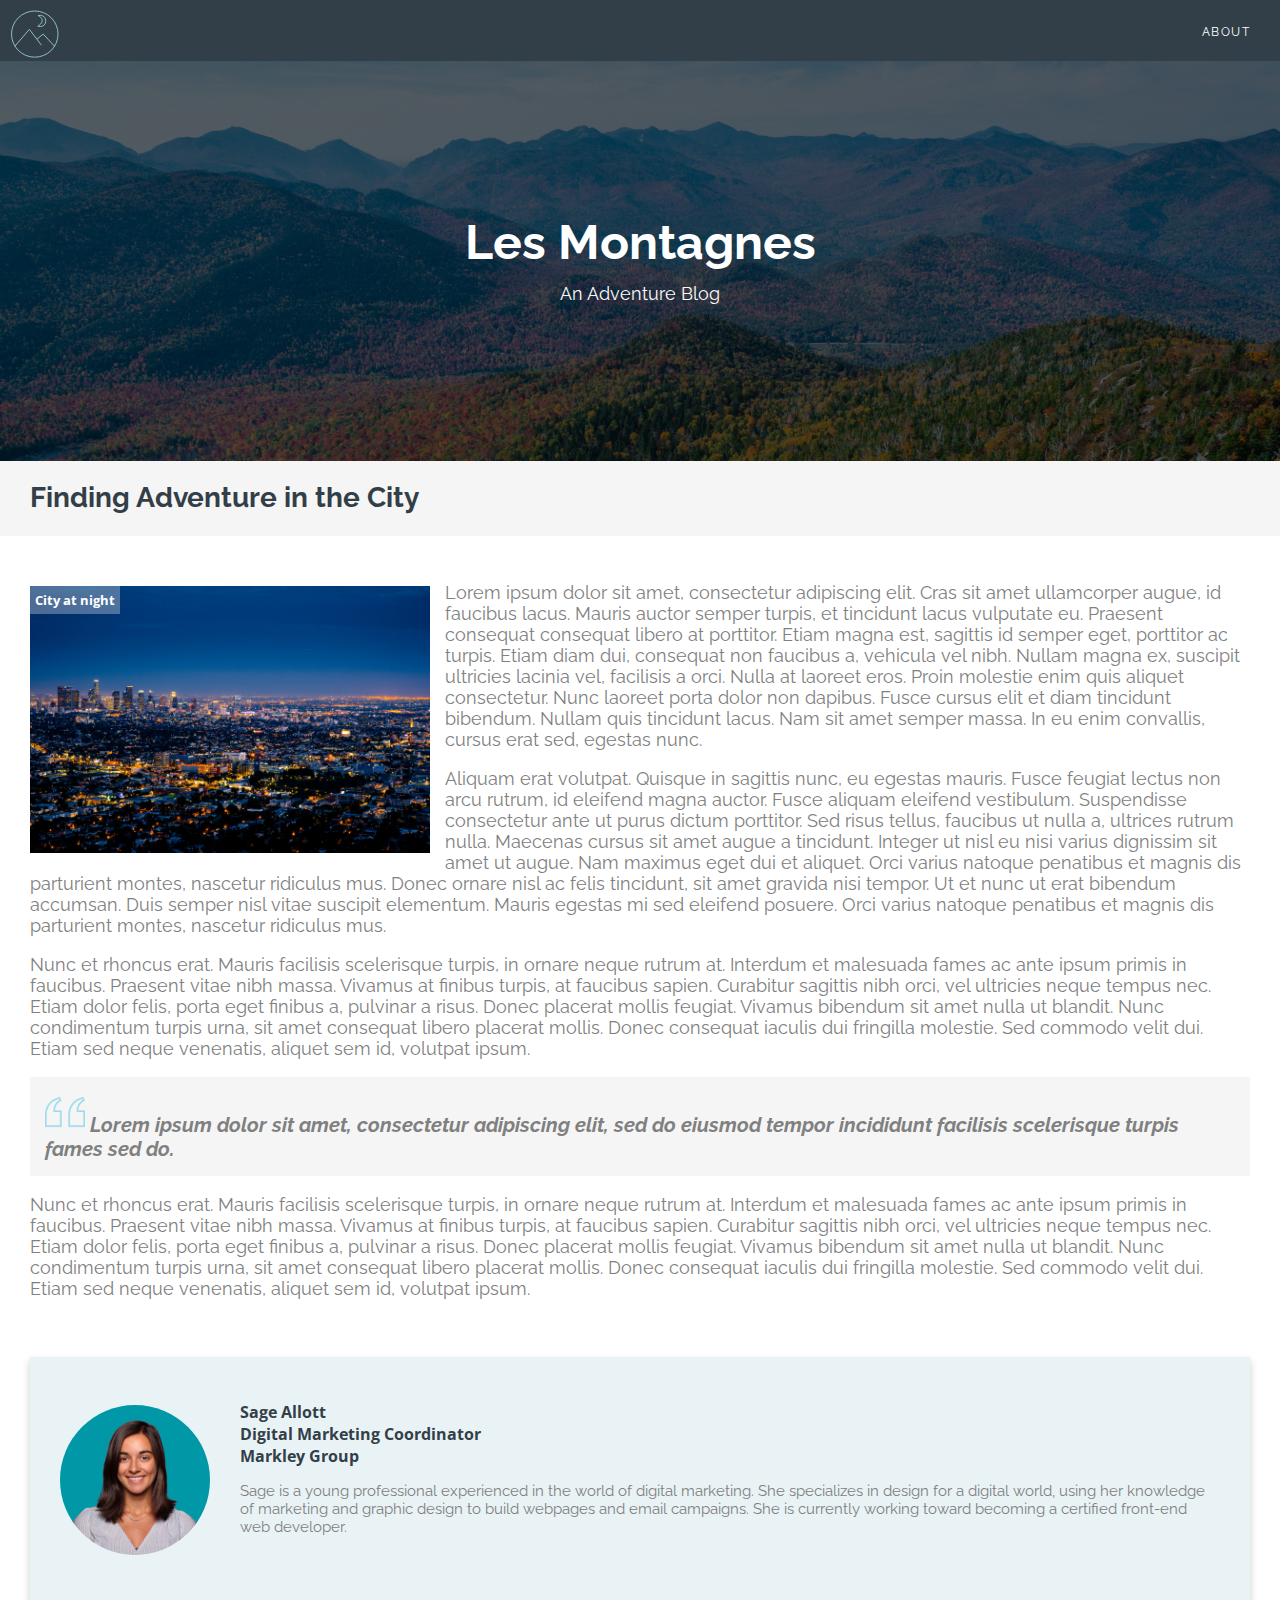
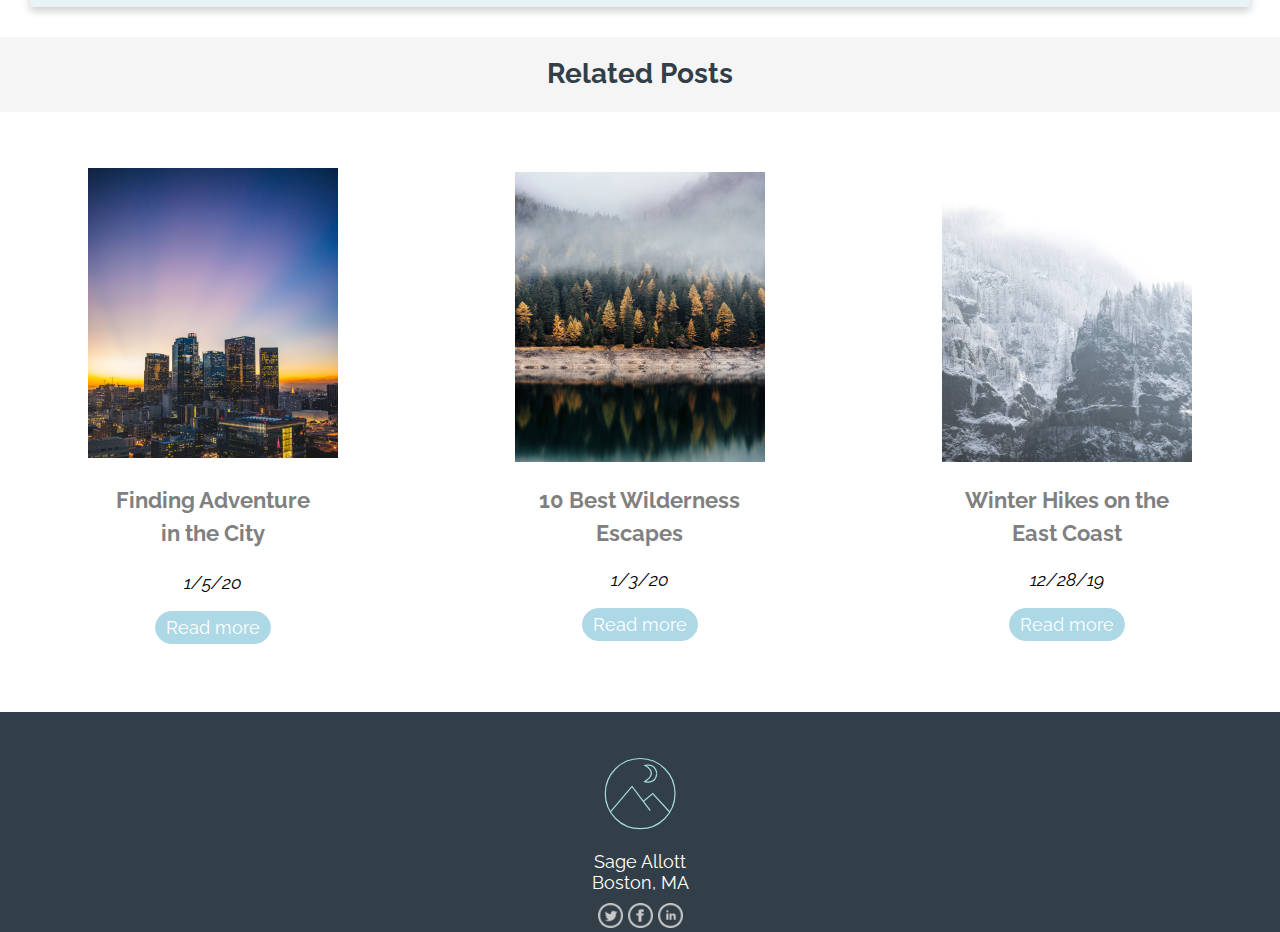
<file: les montagnes/blog_post.html>
<!doctype html>
<html lang="en">
<head>
<meta charset="utf-8">
<title>Les Montagnes</title>
	<link rel="stylesheet" href="style.css"/>
	<link href="https://fonts.googleapis.com/css?family=Raleway|Roboto&display=swap" rel="stylesheet">
	<link href="https://fonts.googleapis.com/css?family=Open+Sans:700&display=swap" rel="stylesheet">
</head>
<body>  
	<div class="menu">
        <div class="logo">
			<a href="main.html"><img id="logo-head" src="images/montagnes-logo.svg" alt="Mountains"/></a> 
		</div>
		<div class="items">
			<a href="main.html" id="menu-item">About</a>
		</div>
    </div>
    <div class="body-container">
        <div class="home-content">
			<h1 id="home-header">Les Montagnes</h1>
			<p id="home-subh">An Adventure Blog</p>
		</div>
			<div class="blog-header">
					<h2>
						Finding Adventure in the City
					</h2>
				</div>
		<div class="blog-container">
			<div id="blog-post">
				<div class="img-paragraph">
					<figure>
						<img id="featured-img" src="images/henning-witzel-ukvgqriuOgo-unsplash.jpg">
						<figcaption id="img-caption">City at night</figcaption>
					</figure>
						<span id="blog-body">
							Lorem ipsum dolor sit amet, consectetur adipiscing elit. Cras sit amet ullamcorper augue, id faucibus lacus. Mauris auctor semper turpis, et tincidunt lacus vulputate eu. Praesent consequat consequat libero at porttitor. Etiam magna est, sagittis id semper eget, porttitor ac turpis. Etiam diam dui, consequat non faucibus a, vehicula vel nibh. Nullam magna ex, suscipit ultricies lacinia vel, facilisis a orci. Nulla at laoreet eros. Proin molestie enim quis aliquet consectetur. Nunc laoreet porta dolor non dapibus. Fusce cursus elit et diam tincidunt bibendum. Nullam quis tincidunt lacus. Nam sit amet semper massa. In eu enim convallis, cursus erat sed, egestas nunc.
						</span>
				</div>
				<p id="blog-body">
					Aliquam erat volutpat. Quisque in sagittis nunc, eu egestas mauris. Fusce feugiat lectus non arcu rutrum, id eleifend magna auctor. Fusce aliquam eleifend vestibulum. Suspendisse consectetur ante ut purus dictum porttitor. Sed risus tellus, faucibus ut nulla a, ultrices rutrum nulla. Maecenas cursus sit amet augue a tincidunt. Integer ut nisl eu nisi varius dignissim sit amet ut augue. Nam maximus eget dui et aliquet. Orci varius natoque penatibus et magnis dis parturient montes, nascetur ridiculus mus. Donec ornare nisl ac felis tincidunt, sit amet gravida nisi tempor. Ut et nunc ut erat bibendum accumsan. Duis semper nisl vitae suscipit elementum. Mauris egestas mi sed eleifend posuere. Orci varius natoque penatibus et magnis dis parturient montes, nascetur ridiculus mus.
				</p>
				<p id="blog-body">
					Nunc et rhoncus erat. Mauris facilisis scelerisque turpis, in ornare neque rutrum at. Interdum et malesuada fames ac ante ipsum primis in faucibus. Praesent vitae nibh massa. Vivamus at finibus turpis, at faucibus sapien. Curabitur sagittis nibh orci, vel ultricies neque tempus nec. Etiam dolor felis, porta eget finibus a, pulvinar a risus. Donec placerat mollis feugiat. Vivamus bibendum sit amet nulla ut blandit. Nunc condimentum turpis urna, sit amet consequat libero placerat mollis. Donec consequat iaculis dui fringilla molestie. Sed commodo velit dui. Etiam sed neque venenatis, aliquet sem id, volutpat ipsum.
				</p>
				<blockquote id="quote">
					<img id="quotation" src="images/iconmonstr-quote-left-thin-240 (1).png">
					Lorem ipsum dolor sit amet, consectetur adipiscing elit, sed do eiusmod tempor incididunt facilisis scelerisque turpis fames sed do.
				</blockquote>	
				<p id="blog-body">
					Nunc et rhoncus erat. Mauris facilisis scelerisque turpis, in ornare neque rutrum at. Interdum et malesuada fames ac ante ipsum primis in faucibus. Praesent vitae nibh massa. Vivamus at finibus turpis, at faucibus sapien. Curabitur sagittis nibh orci, vel ultricies neque tempus nec. Etiam dolor felis, porta eget finibus a, pulvinar a risus. Donec placerat mollis feugiat. Vivamus bibendum sit amet nulla ut blandit. Nunc condimentum turpis urna, sit amet consequat libero placerat mollis. Donec consequat iaculis dui fringilla molestie. Sed commodo velit dui. Etiam sed neque venenatis, aliquet sem id, volutpat ipsum.
				</p>
			</div>
				<div id="blog-info" class="card">
					<div id="info-left">
						<p>
							<img id="author-image" src="images/sage.jpeg" alt="Author Image">
						</p>
					</div>
				<div id="info-right">
					<h2 id="author-name">
						Sage Allott<br>
						<span id="author-title">
						 Digital Marketing Coordinator<br>
						 Markley Group
						 </span>
					</h2> 
					<p id="author-bio">
						Sage is a young professional experienced in the world of digital marketing. She specializes in design for a digital world, using her knowledge of marketing and graphic design to build webpages and email campaigns. She is currently working toward becoming a certified front-end web developer.
					</p>
				</div>
			</div>
		</div>
		<div class="recent-blogs-header">
			<h2>
				Related Posts
			</h2>
		</div>
	    <div class="recent-blogs">
			<div id="blog-1">
				<p>
					<img id="blog-icon" src="images/city-blog.jpg" alt="City Skyline">
				</p>
				<h3 id="blog-title">
					Finding Adventure<br>in the City
				</h3> 
				<p id="blog-date">
					1/5/20
				</p>
				<button id="blog-button"><a href="blog_post.html">Read more</a></button>
			</div>
			<div id="blog-2">
				<p>
					<img id="blog-icon" src="images/wilderness-blog.jpg" alt="Trees on Lake">
				</p>
				<h2 id="blog-title">
					10 Best Wilderness<br>Escapes
				</h2>
				<p id="blog-date">
					1/3/20
				</p>
				<button id="blog-button"><a href="blog_post.html">Read more</a></button>
			</div>
			<div id="blog-3">
				<p>
					<img id="blog-icon" src="images/winter-blog.jpg" alt="Snowy Mountain">
				</p>
				<h2 id="blog-title">
					Winter Hikes on the<br>East Coast
				</h2>
				<p id="blog-date">
					12/28/19
				</p>
				<button id="blog-button"><a href="blog_post.html">Read more</a></button>
			</div>
		</div>
		<footer>
			<div class="foot-menu">
				<a href="main.html"><img id="logo-foot" src="images/montagnes-logo.svg" alt="Mountains"/></a>
				<p id="address">Sage Allott<br>Boston, MA<br>
						<a href="https://www.twitter.com"><img id="social-icon" src="images/iconmonstr-twitter-5-240 (1).png" alt="Twitter"></a>
						<a href="https://www.facebook.com"><img id="social-icon" src="images/iconmonstr-facebook-5-240 (1).png" alt="Facebook"></a>
						<a href="https://www.linkedin.com"><img id="social-icon" src="images/iconmonstr-linkedin-5-240 (1).png" alt="LinkedIn"></a>
				</p>
			</div>
		</footer>
	</div>	
</body>
</html>
</file>
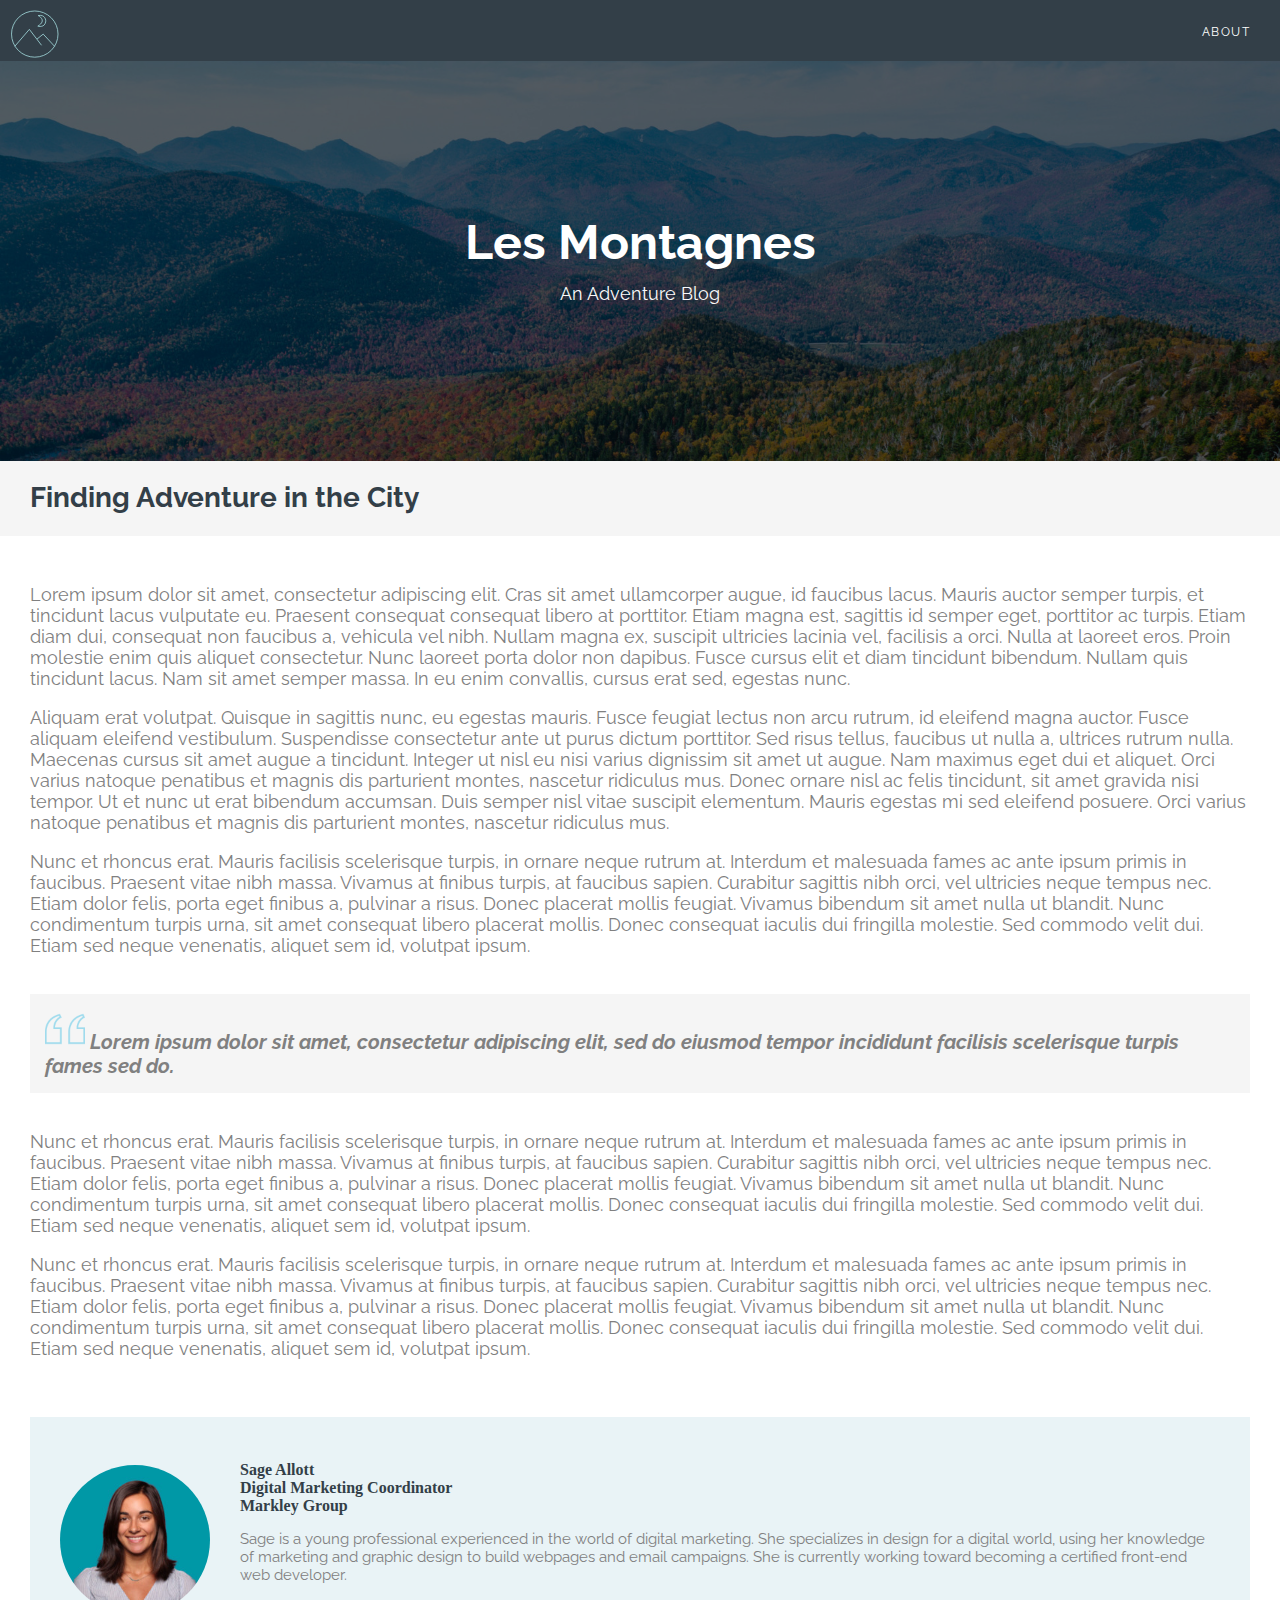
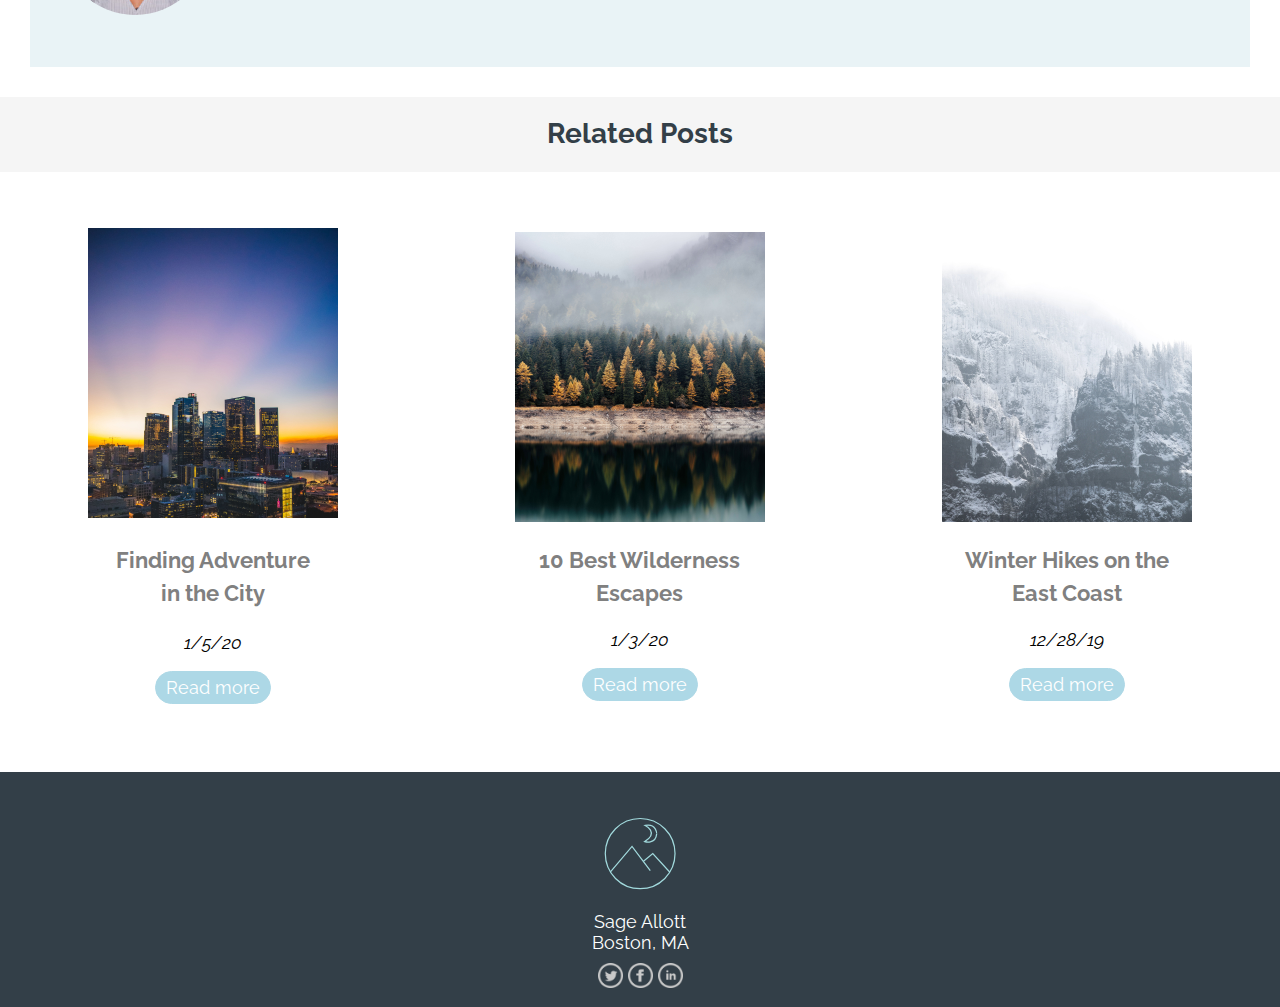
<file: les montagnes/les_montagnes_blog.html>
<!doctype html>
<html lang="en">
<head>
<meta charset="utf-8">
<title>Les Montagnes</title>
	<link rel="stylesheet" href="les_montagnes.css"/>
	<link rel="stylesheet" href="blog_post.css"/>
	<link href="https://fonts.googleapis.com/css?family=Raleway|Roboto&display=swap" rel="stylesheet">
</head>
<body>  
	<div class="menu">
        <div class="logo">
			<a href="les_montagnes_home.html"><img id="logo-head" src="images/montagnes-logo.svg" alt="Mountains"/></a> 
		</div>
		<div class="items">
			<a href="les_montagnes_home.html" id="menu-item">About</a>
		</div>
    </div>
    <div class="body-container">
        <div class="home-content">
			<h1 id="home-header">Les Montagnes</h1>
			<p id="home-subh">An Adventure Blog</p>
		</div>
			<div class="blog-header">
					<h2>
						Finding Adventure in the City
					</h2>
				</div>
		<div class="blog-container">
			<div id="blog-post">
				<p id="blog-body" >
					Lorem ipsum dolor sit amet, consectetur adipiscing elit. Cras sit amet ullamcorper augue, id faucibus lacus. Mauris auctor semper turpis, et tincidunt lacus vulputate eu. Praesent consequat consequat libero at porttitor. Etiam magna est, sagittis id semper eget, porttitor ac turpis. Etiam diam dui, consequat non faucibus a, vehicula vel nibh. Nullam magna ex, suscipit ultricies lacinia vel, facilisis a orci. Nulla at laoreet eros. Proin molestie enim quis aliquet consectetur. Nunc laoreet porta dolor non dapibus. Fusce cursus elit et diam tincidunt bibendum. Nullam quis tincidunt lacus. Nam sit amet semper massa. In eu enim convallis, cursus erat sed, egestas nunc.
				</p>
				<p id="blog-body">
					Aliquam erat volutpat. Quisque in sagittis nunc, eu egestas mauris. Fusce feugiat lectus non arcu rutrum, id eleifend magna auctor. Fusce aliquam eleifend vestibulum. Suspendisse consectetur ante ut purus dictum porttitor. Sed risus tellus, faucibus ut nulla a, ultrices rutrum nulla. Maecenas cursus sit amet augue a tincidunt. Integer ut nisl eu nisi varius dignissim sit amet ut augue. Nam maximus eget dui et aliquet. Orci varius natoque penatibus et magnis dis parturient montes, nascetur ridiculus mus. Donec ornare nisl ac felis tincidunt, sit amet gravida nisi tempor. Ut et nunc ut erat bibendum accumsan. Duis semper nisl vitae suscipit elementum. Mauris egestas mi sed eleifend posuere. Orci varius natoque penatibus et magnis dis parturient montes, nascetur ridiculus mus.
				</p>
				<p id="blog-body">
					Nunc et rhoncus erat. Mauris facilisis scelerisque turpis, in ornare neque rutrum at. Interdum et malesuada fames ac ante ipsum primis in faucibus. Praesent vitae nibh massa. Vivamus at finibus turpis, at faucibus sapien. Curabitur sagittis nibh orci, vel ultricies neque tempus nec. Etiam dolor felis, porta eget finibus a, pulvinar a risus. Donec placerat mollis feugiat. Vivamus bibendum sit amet nulla ut blandit. Nunc condimentum turpis urna, sit amet consequat libero placerat mollis. Donec consequat iaculis dui fringilla molestie. Sed commodo velit dui. Etiam sed neque venenatis, aliquet sem id, volutpat ipsum.
				</p>
				<p id="quote">
					<img id="quotation" src="images/iconmonstr-quote-left-thin-240 (1).png">
					Lorem ipsum dolor sit amet, consectetur adipiscing elit, sed do eiusmod tempor incididunt facilisis scelerisque turpis fames sed do.
				</p>	
				<p id="blog-body">
					Nunc et rhoncus erat. Mauris facilisis scelerisque turpis, in ornare neque rutrum at. Interdum et malesuada fames ac ante ipsum primis in faucibus. Praesent vitae nibh massa. Vivamus at finibus turpis, at faucibus sapien. Curabitur sagittis nibh orci, vel ultricies neque tempus nec. Etiam dolor felis, porta eget finibus a, pulvinar a risus. Donec placerat mollis feugiat. Vivamus bibendum sit amet nulla ut blandit. Nunc condimentum turpis urna, sit amet consequat libero placerat mollis. Donec consequat iaculis dui fringilla molestie. Sed commodo velit dui. Etiam sed neque venenatis, aliquet sem id, volutpat ipsum.
				</p>
				<p id="blog-body">
					Nunc et rhoncus erat. Mauris facilisis scelerisque turpis, in ornare neque rutrum at. Interdum et malesuada fames ac ante ipsum primis in faucibus. Praesent vitae nibh massa. Vivamus at finibus turpis, at faucibus sapien. Curabitur sagittis nibh orci, vel ultricies neque tempus nec. Etiam dolor felis, porta eget finibus a, pulvinar a risus. Donec placerat mollis feugiat. Vivamus bibendum sit amet nulla ut blandit. Nunc condimentum turpis urna, sit amet consequat libero placerat mollis. Donec consequat iaculis dui fringilla molestie. Sed commodo velit dui. Etiam sed neque venenatis, aliquet sem id, volutpat ipsum.
				</p>
			</div>
				<div id="blog-info">
					<div id="info-left">
						<p>
							<img id="author-image" src="images/sage.jpeg" alt="Author Image">
						</p>
					</div>
				<div id="info-right">
					<h2 id="author-name">
						Sage Allott<br>
						<span id="author-title">
						 Digital Marketing Coordinator<br>
						 Markley Group
						 </span>
					</h2> 
					<p id="author-bio">
						Sage is a young professional experienced in the world of digital marketing. She specializes in design for a digital world, using her knowledge of marketing and graphic design to build webpages and email campaigns. She is currently working toward becoming a certified front-end web developer.
					</p>
				</div>
			</div>
		</div>
		<div class="recent-blogs-header">
			<h2>
				Related Posts
			</h2>
		</div>
	    <div class="recent-blogs">
			<div id="blog-1">
				<p>
					<img id="blog-icon" src="images/city-blog.jpg" alt="City Skyline">
				</p>
				<h3 id="blog-title">
					Finding Adventure<br>in the City
				</h3> 
				<p id="blog-date">
					1/5/20
				</p>
				<button id="blog-button"><a href="les_montagnes_blog.html">Read more</a></button>
			</div>
			<div id="blog-2">
				<p>
					<img id="blog-icon" src="images/wilderness-blog.jpg" alt="Trees on Lake">
				</p>
				<h2 id="blog-title">
					10 Best Wilderness<br>Escapes
				</h2>
				<p id="blog-date">
					1/3/20
				</p>
				<button id="blog-button"><a href="les_montagnes_blog.html">Read more</a></button>
			</div>
			<div id="blog-3">
				<p>
					<img id="blog-icon" src="images/winter-blog.jpg" alt="Snowy Mountain">
				</p>
				<h2 id="blog-title">
					Winter Hikes on the<br>East Coast
				</h2>
				<p id="blog-date">
					12/28/19
				</p>
				<button id="blog-button"><a href="les_montagnes_blog.html">Read more</a></button>
			</div>
		</div>
		<footer>
			<div class="foot-menu">
				<a href="#"><img id="logo-foot" src="images/montagnes-logo.svg" alt="Mountains"/></a>
				<p id="address">Sage Allott<br>Boston, MA<br>
						<a href="https://www.twitter.com"><img id="social-icon" src="images/iconmonstr-twitter-5-240 (1).png" alt="Twitter"></a>
						<a href="https://www.facebook.com"><img id="social-icon" src="images/iconmonstr-facebook-5-240 (1).png" alt="Facebook"></a>
						<a href="https://www.linkedin.com"><img id="social-icon" src="images/iconmonstr-linkedin-5-240 (1).png" alt="LinkedIn"></a>
				</p>
			</div>
		</footer>
	</div>	
</body>
</html>
</file>
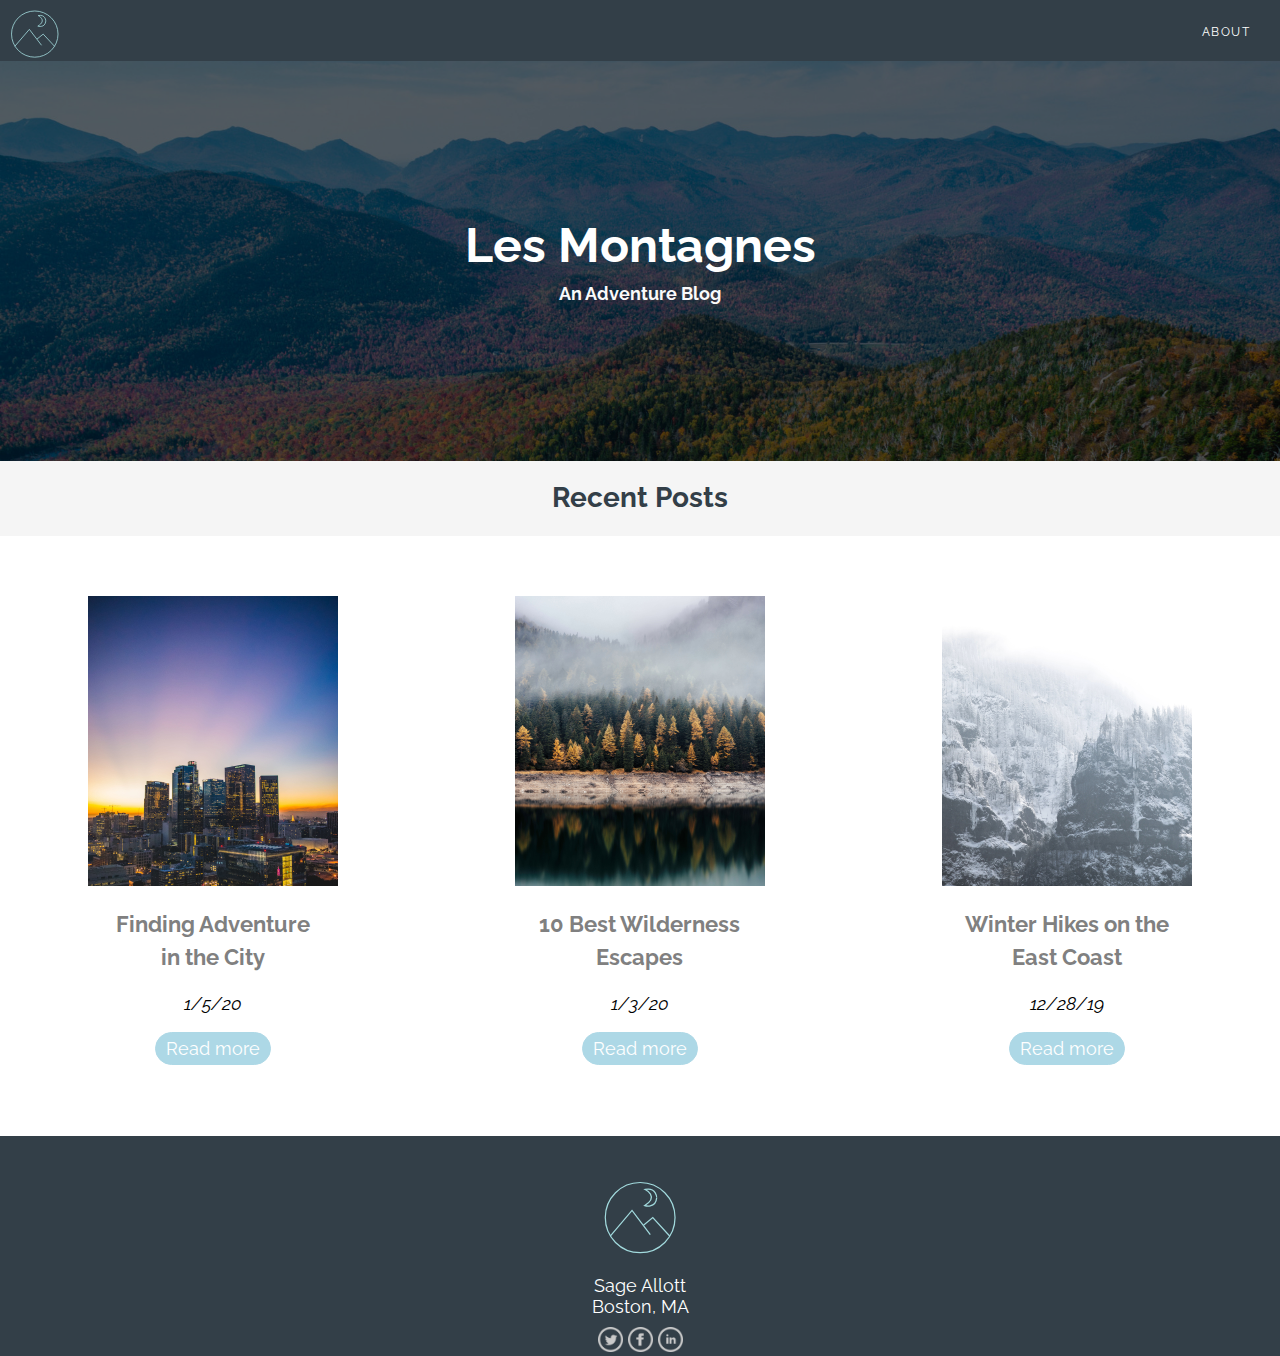
<file: les montagnes/main.html>
<!doctype html>
<html lang="en">
<head>
<meta charset="utf-8">
<title>Les Montagnes</title>
	<link rel="stylesheet" href="style.css"/>
	<link href="https://fonts.googleapis.com/css?family=Raleway|Roboto&display=swap" rel="stylesheet">
	<link href="https://fonts.googleapis.com/css?family=Open+Sans:700&display=swap" rel="stylesheet">
</head>
<body>    
	<navbar class="menu">
        <div class="logo">
			<a href="main.html"><img id="logo-head" src="images/montagnes-logo.svg" alt="Mountains"/></a> 
		</div>
		<div class="items">
			<a href="main.html" id="menu-item">About</a>
		</div>
    </navbar>
    <div class="body-container">
        <div class="home-content">
			<h1 id="home-header">Les Montagnes</h1>
			<h2 id="home-subh">An Adventure Blog</h2>
		</div>
		<div class="recent-blogs-header">
			<h2>
				Recent Posts
			</h2>
		</div>
	    <div class="recent-blogs">
			<div id="blog-1">
				<p>
					<img id="blog-icon" src="images/city-blog.jpg">
				</p>
				<h2 id="blog-title">
					Finding Adventure<br>in the City
				</h2>
				<p id="blog-date">
					1/5/20
				</p>
				<button id="blog-button"><a href="blog_post.html">Read more</a></button>
			</div>
			<div id="blog-2">
				<p>
					<img id="blog-icon" src="images/wilderness-blog.jpg">
				</p>
				<h2 id="blog-title">
					10 Best Wilderness<br>Escapes
				</h2>
				<p id="blog-date">
					1/3/20
				</p>
				<button id="blog-button"><a href="blog_post.html">Read more</a></button>
			</div>
			<div id="blog-3">
				<p>
					<img id="blog-icon" src="images/winter-blog.jpg">
				</p>
				<h2 id="blog-title">
					Winter Hikes on the<br>East Coast
				</h2>
				<p id="blog-date">
					12/28/19
				</p>
				<button id="blog-button"><a href="blog_post.html">Read more</a></button>
			</div>
		</div>
		<footer>
			<div class="foot-menu">
				<a href="main.html"><img id="logo-foot" src="images/montagnes-logo.svg" alt="Mountains"/></a>
				<p id="address">Sage Allott<br>Boston, MA<br>
						<a href="https://www.twitter.com"><img id="social-icon" src="images/iconmonstr-twitter-5-240 (1).png" alt="Twitter"></a>
						<a href="https://www.facebook.com"><img id="social-icon" src="images/iconmonstr-facebook-5-240 (1).png" alt="Facebook"></a>
						<a href="https://www.linkedin.com"><img id="social-icon" src="images/iconmonstr-linkedin-5-240 (1).png" alt="LinkedIn"></a>
				</p>
			</div>
		</footer>
	</div>
</body>
</html>
</file>
<file: les montagnes/style.css>
@charset "UTF-8";
@import url("base_style.css");
@import url("blog_post.css");
@import url("hover.css");

/* CSS Document 
Table of Contents:
1. Base styles
2. Hover effects
3. Menu styles
4. Hero image and header styles
5. Main content styles
6. Footer styles

Sage Allott, January 2020
*/

html {
	height:100%;
	width:100vw;
}

body {
	font-family:Raleway;
	background-color:#fff;
	height:100%;
	padding:0px;
	margin:0px;
	width:100vw;
}

h1 {
	font-size: 48px;
}

h2 {
	font-size: 28px;
}

h3 {
	font-size: 22px;
}

p {
	font-size: 18px;
}

/* menu styles */
.menu {
	font-size:12px;
	text-align:left;
	color:#fff;
	background-color:#333f48;
	height:auto;
	width:100vw;
	text-transform:uppercase;
	letter-spacing:1.5px;
	font-family:Raleway;
	display:flex;
	
}
.items {
	width:50%; 
	text-align:right;
	padding-top: 25px;
}

.logo {
	width:50%;
}
#menu-item {
	color:#fff;
	text-decoration:none;
	padding-right:30px;
}

#logo-head {
	width:50px;
	padding: 10px 0px 0px 10px;
	grid-area: logo;
}

.body-container {
	height:100%;
}

/* hero image and main header styles */
.home-content {
	background-image: url("images/hurricane_mtn.jpg");
	background-size:cover;
	width:100vw;
	height:100%;
	max-height:400px;
	box-shadow:inset 0 0 0 2000px rgba(0,0,0,0.6);
    color: #fff;
    background-color: #111;
    padding: 0;
    background-attachment: fixed;
    background-repeat:no-repeat;
	display:flex;
	flex-direction:column;
	align-items: center;
	justify-content:center;
	line-height:1px;
	}


#home-header {
	color:#fff;
	font-size:48px;
	text-align:center;
	font-weight: bold;
}

#home-subh {
	color:#fafafa;
	font-size:18px;
	text-align:center;
}

/* main content styles */
.recent-blogs-header h2{
	text-align:center;
	color:#333f48;
	padding-top:20px;
	font-size:28px;
	margin:0;
}

.recent-blogs-header {
	background-color:#f5f5f5;
	height:75px;
	width:100vw;
}

.recent-blogs {
	display:grid;
	grid-template-columns: 1fr;
	grid-template-rows: 300px 300px 300px;
	grid-template-areas: 
	"blg-1"
	"blg-2"
	"blg-3";
	grid-gap:250px;
	align-items:center;
	background-color:#fff;
	text-align:center;
	width:100vw;	
	height: 100%;
	min-height: 1550px;
	margin-top:150px;
}

#blog-title {
	font-size:22px;
	color:gray;
	line-height:1.5;
}

#blog-date {
	font-size:18px;
	font-style: italic;
}

#blog-icon {
	width:250px;
	text-align:center;
}

#blog-button {
	border:1.5px solid lightblue;
	border-radius:40px;
	color:#fff;
	background-color:lightblue;
	font-size:18px;
	font-family:Raleway;
	padding:5px 10px;
	margin-bottom:30px;
}

#blog-button a{
	text-decoration:none;
	color:#fff;
}

#blog-1 {
	grid-area: blg-1;
} 
#blog-2 {
	grid-area: blg-2;
}
#blog-3 {
	grid-area: blg-3;
}

/* footer styles */
.foot-menu {
	background-color:#333f48;
	color:#fff;
	font-size:14px;
	text-align:center;
	width:100vw;
	height:100%;
	min-height:200px;
}

#logo-foot {
	margin-top:30px;
	width:75px;
	padding-top:15px;
}

#address p{
	padding-bottom:15px;
	color: #fff;
	text-decoration:none;
	font-weight:bold;
}

/* responsive styles */

@media (min-width: 800px) and (max-width:1099px) {
	.recent-blogs {
	display:grid;
	grid-template-columns: 1fr 1fr 1fr;
	grid-gap:0px;
	grid-template-areas: "blg-1 blg-2 blg-3";
	align-items:center;
	justify-content: space-evenly;
	background-color:#fff;
	text-align:center;	
	min-height:400px;
	max-height:450px;
}
	#blog-1,
	#blog-2,
	#blog-3 {
		width:100%;
		min-width: 200px;
	}

}

@media (min-width: 1100px) {
	.recent-blogs {
	display:grid;
	grid-template-columns: 1fr 1fr 1fr;
	grid-gap:0px;
	grid-template-areas: "blg-1 blg-2 blg-3 ";
	align-items:center;
	justify-content: space-evenly;
	background-color:#fff;
	text-align:center;	
	min-height:400px;
	max-height:450px;
	}

}
</file>
<file: les montagnes/les_montagnes.css>
@charset "UTF-8";
@import "blog_post.css";

/* CSS Document 
Table of Contents:
1. Base styles
2. Hover effects
3. Menu styles
4. Hero image and header styles
5. Main content styles
6. Footer styles
7. Responsive styles

Sage Allott, January 2020
*/

html {
	height:100%;
	width:100vw;
}
body {
	font-family:Raleway;
	background-color:#fff;
	height:100%;
	padding:0px;
	margin:0px;
}

h1 {
	font-size: 48px;
}

h2 {
	font-size: 28px;
}

h3 {
	font-size: 22px;
}

p {
	font-size: 18px;
}

/* Hover Effects */
#menu-item-posts:hover,
#menu-item-about:hover {
	opacity: 0.8;
}

#blog-button:hover {
	opacity:0.8;
}

/* menu styles */
.menu {
	font-size:12px;
	text-align:left;
	color:#fff;
	background-color:#333f48;
	height:auto;
	width:100vw;
	text-transform:uppercase;
	letter-spacing:1.5px;
	font-family:Raleway;
	display:flex;
	
}
.items {
	width:50%; 
	text-align:right;
	padding-top: 25px;
}

.logo {
	width:50%;
}
#menu-item {
	color:#fff;
	text-decoration:none;
	padding-right:30px;
}

#logo-head {
	width:50px;
	padding: 10px 0px 0px 10px;
	grid-area: logo;
}

.body-container {
	height:100%;
}

/* hero image and main header styles */
.home-content {
	background-image: url("images/hurricane_mtn.jpg");
	background-size:cover;
	width:100vw;
	height:100%;
	max-height:400px;
	box-shadow:inset 0 0 0 2000px rgba(0,0,0,0.6);
    color: #fff;
    background-color: #111;
    padding: 0;
    background-attachment: fixed;
    background-repeat:no-repeat;
	display:flex;
	flex-direction:column;
	align-items: center;
	justify-content:center;
	line-height:1px;
	}


#home-header {
	color:#fff;
	font-size:48px;
	text-align:center;
	font-weight: bold;
}

#home-subh {
	color:#fafafa;
	font-size:18px;
	text-align:center;
}

/* main content styles */
.recent-blogs-header h2{
	text-align:center;
	color:#333f48;
	padding-top:20px;
	font-size:28px;
	margin:0;
}

.recent-blogs-header {
	background-color:#f5f5f5;
	height:75px;
	width:100vw;
}

.recent-blogs {
	display:grid;
	grid-template-columns: 1fr;
	grid-template-rows: 300px 300px 300px;
	grid-template-areas: 
	"blg-1"
	"blg-2"
	"blg-3";
	grid-gap:250px;
	align-items:center;
	background-color:#fff;
	text-align:center;
	width:100vw;	
	height: 100%;
	min-height: 1550px;
	margin-top:150px;
}

/* responsive styles */

/* medium screens */
@media (min-width: 800px) and (max-width:1099px) {
	.recent-blogs {
	display:grid;
	grid-template-columns: 1fr 1fr 1fr;
	grid-gap:0px;
	grid-template-areas: "blg-1 blg-2 blg-3";
	align-items:center;
	justify-content: space-evenly;
	background-color:#fff;
	text-align:center;	
	min-height:400px;
	max-height:450px;
}
	#blog-1,
	#blog-2,
	#blog-3 {
		width:100%;
		min-width: 200px;
	}

}

/* large screens */
@media (min-width: 1100px) {
	.recent-blogs {
	display:grid;
	grid-template-columns: 1fr 1fr 1fr;
	grid-gap:0px;
	grid-template-areas: "blg-1 blg-2 blg-3 ";
	align-items:center;
	justify-content: space-evenly;
	background-color:#fff;
	text-align:center;	
	min-height:400px;
	max-height:450px;
	}

}


#blog-title {
	font-size:22px;
	color:gray;
	line-height:1.5;
}

#blog-date {
	font-size:18px;
	font-style: italic;
}

#blog-icon {
	width:250px;
	text-align:center;
}

#blog-button {
	border:1.5px solid lightblue;
	border-radius:40px;
	color:#fff;
	background-color:lightblue;
	font-size:18px;
	font-family:Raleway;
	padding:5px 10px;
	margin-bottom:30px;
}

#blog-button a{
	text-decoration:none;
	color:#fff;
}

#blog-1 {
	grid-area: blg-1;
} 
#blog-2 {
	grid-area: blg-2;
}
#blog-3 {
	grid-area: blg-3;
}

/* footer styles */
.foot-menu {
	background-color:#333f48;
	color:#fff;
	font-size:14px;
	text-align:center;
	width:100vw;
	height:100%;
	min-height:200px;
}

#logo-foot {
	margin-top:30px;
	width:75px;
	padding-top:15px;
}

#address {
	padding-bottom:15px;
	color: #fff;
	text-decoration:none;
}

/* responsive styles */
</file>
<file: les montagnes/blog_post.css>
@charset "UTF-8";

/* blog post styles */

.blog-container {
	display:grid;
	grid-template-columns: 30px 250px;
	grid-template-areas: 
	"main main main main"	
	"sd sd sd sd";
	grid-auto-columns: minmax(100px auto);
	grid-gap:40px;
	padding:30px;
}

.blog-header {
	background-color:#f5f5f5;
	height:75px;
	width:100vw;
}

.blog-header h2{
	text-align:left;
	color:#333f48;
	padding-top:20px;
	font-size:28px;
	margin:0;
	padding-left:30px;
}

#blog-post-title {
	text-align:left;
	color:#333f48;
	font-size:28px;
}

#featured-img {
	width: 400px;
	margin: 4px 15px 15px 0px;
	float: left; 
	height: 100%;
}

figure {
	margin-left:0px;
}

#img-caption{
	background-color: rgba(255,255,255,0.3);
	color: #fff;
	float: left;
	margin: 4px 15px 15px 0px;
	padding: 5px;
	position: absolute;
	font-size: 13px;
	font-weight:bold;
	font-family: 'Open Sans';
}

#blog-body {
	text-align:left;
	color:grey;
	font-size:18px;
}

#blog-post {
	grid-area:main;
}

.card {
	box-shadow: 0 4px 8px 0 rgba(0,0,0,0.2);
  }
  
#blog-info {
	grid-area:sd;
	display:grid;
	grid-gap:0px;
	grid-template-areas: "lft lft bio bio";
	padding:15px;
	background-color:#e9f3f6;
	text-align:left;
	max-height: 650px;
	color:gray;
}

blockquote {
	margin:0px;
}

#quotation {
	width:40px;
}

#quote {
	color:gray; 
	font-size:20px;
	background-color: #f5f5f5;
	padding:15px;
	display:inline-block;
	font-style: italic;
	font-weight:bold;
	}


#info-left {
	grid-area: lft;
	padding:15px;
}

#info-right {
	grid-area: bio;
	padding:15px;
}

#author-image {
	width:150px;
	border-radius: 100%;
}

#info-left {
	grid-area: lft;
}
#info-right {
	grid-area: bio;
}

#author-name,
#author-title {
	color:#333f48;
	font-size:16px;
	font-weight:bold;
	font-family: 'Open Sans';
}

#author-bio {
	color:gray;
	font-size:15px;
	font-weight:normal;
}

#social-icon {
	width:25px;
	padding-top:10px;
}

#social-sharing {
	text-align: center;
}

/* responsive styles */
@media (min-width: 1400px) {
	.blog-container {
	display:grid;
	grid-template-columns: 30px 250px;
	grid-template-areas: 
	  "main main main main main main main main main main sd";;
	grid-gap:50px;
	padding:30px;
}

#blog-info {
	grid-area:sd;
	display: grid;
	grid-template-areas:
	"lft"
	"bio";
	padding:15px;
	background-color:#e9f3f6;
	text-align:center;
	grid-gap:0px;
}
#author-image {
	width:150px;
	border-radius: 100%;
	margin-top:50px;
}

#info-left {
	grid-area: lft;
}

#info-right {
	grid-area: bio;
}

#author-name,
#author-title {
	color:#333f48;
	font-size:16px;
	font-weight:bold;
}

#author-bio {
	color:gray;
	font-size:15px;
	font-weight:normal;
	margin-bottom:50px;
}

}
</file>
